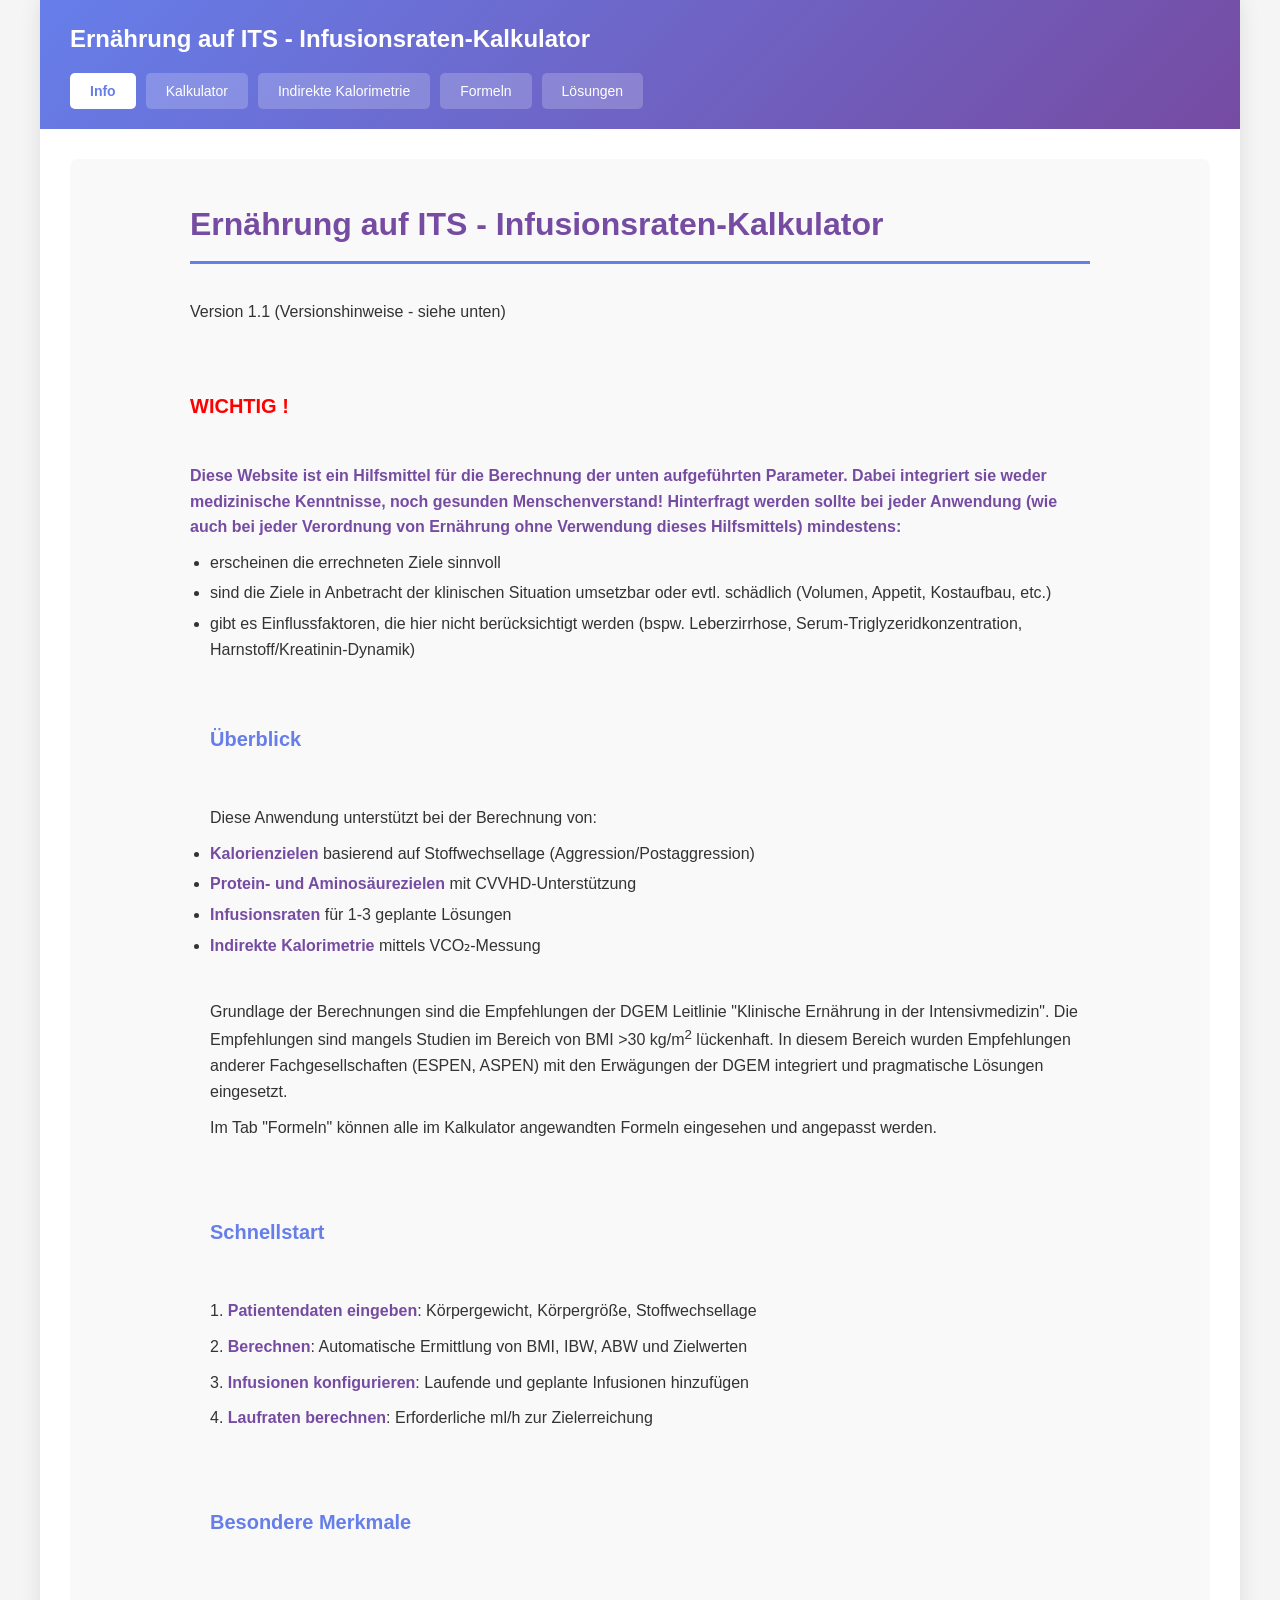
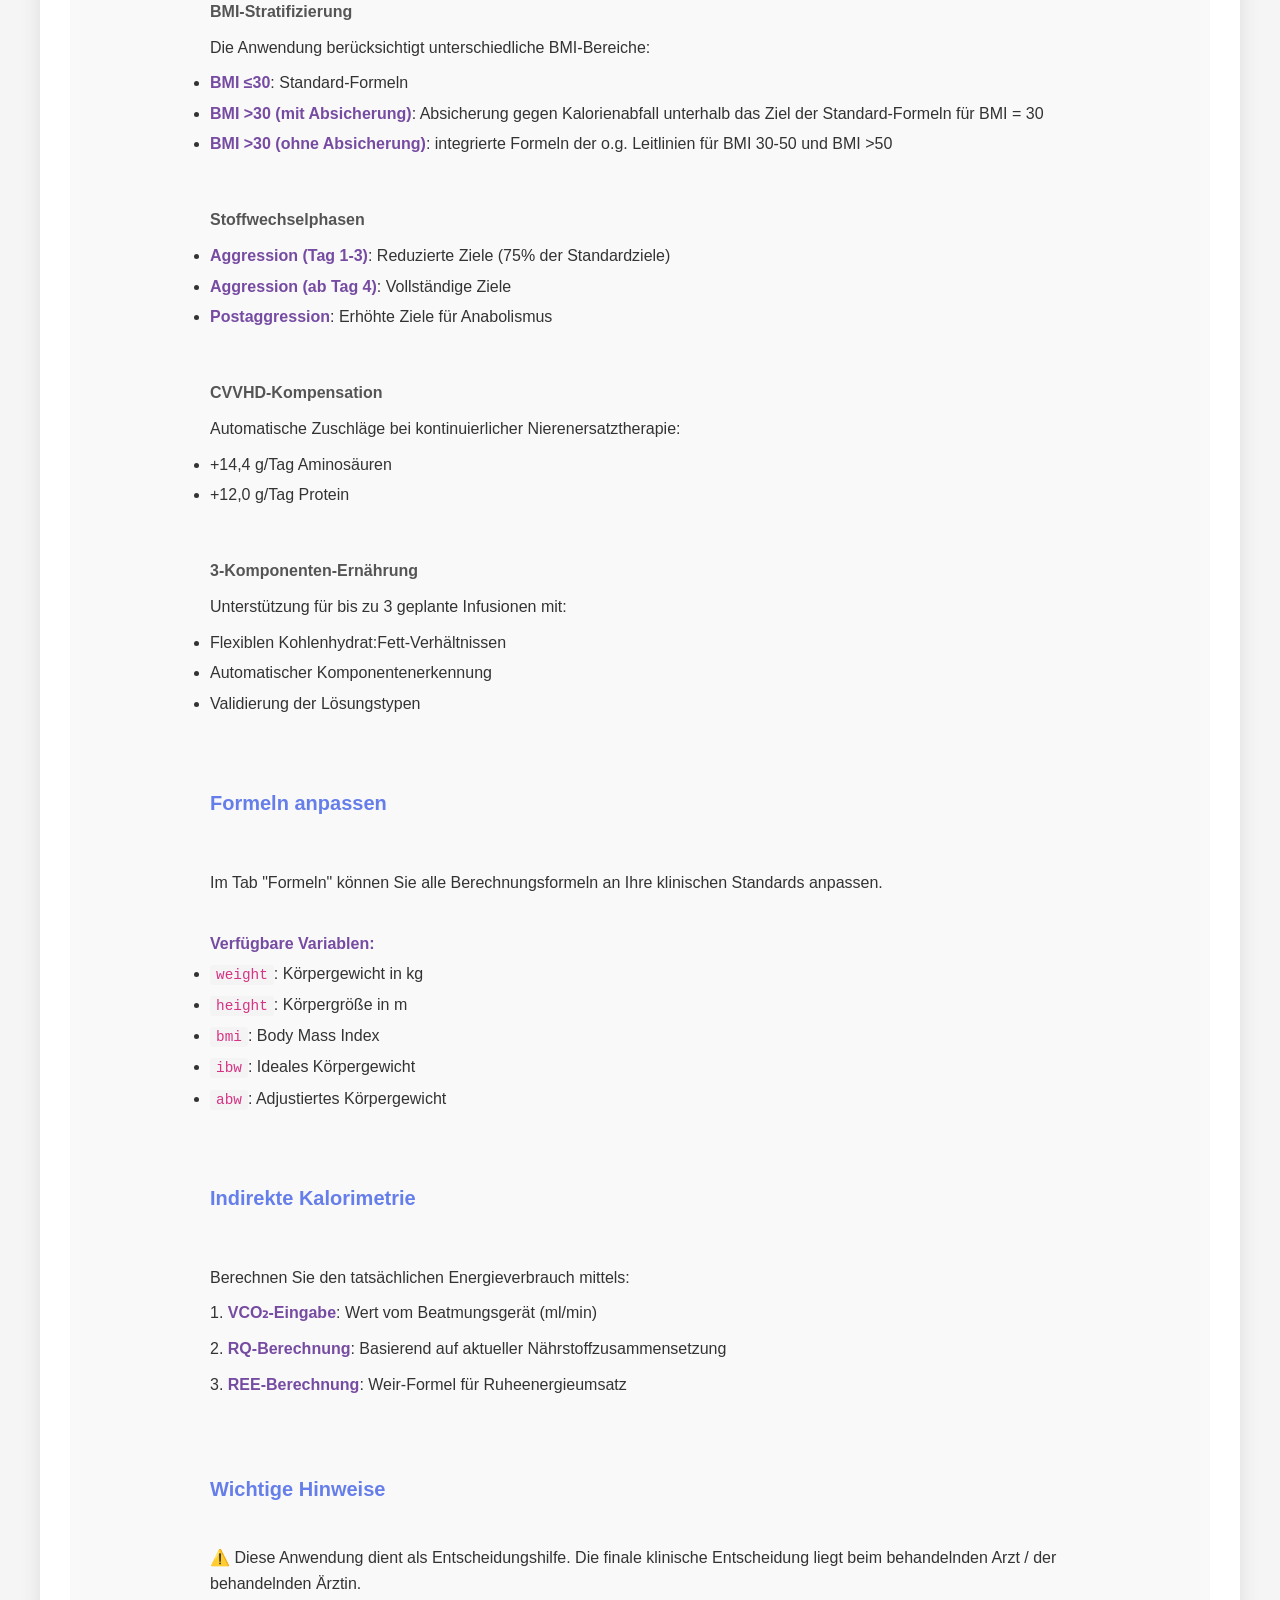
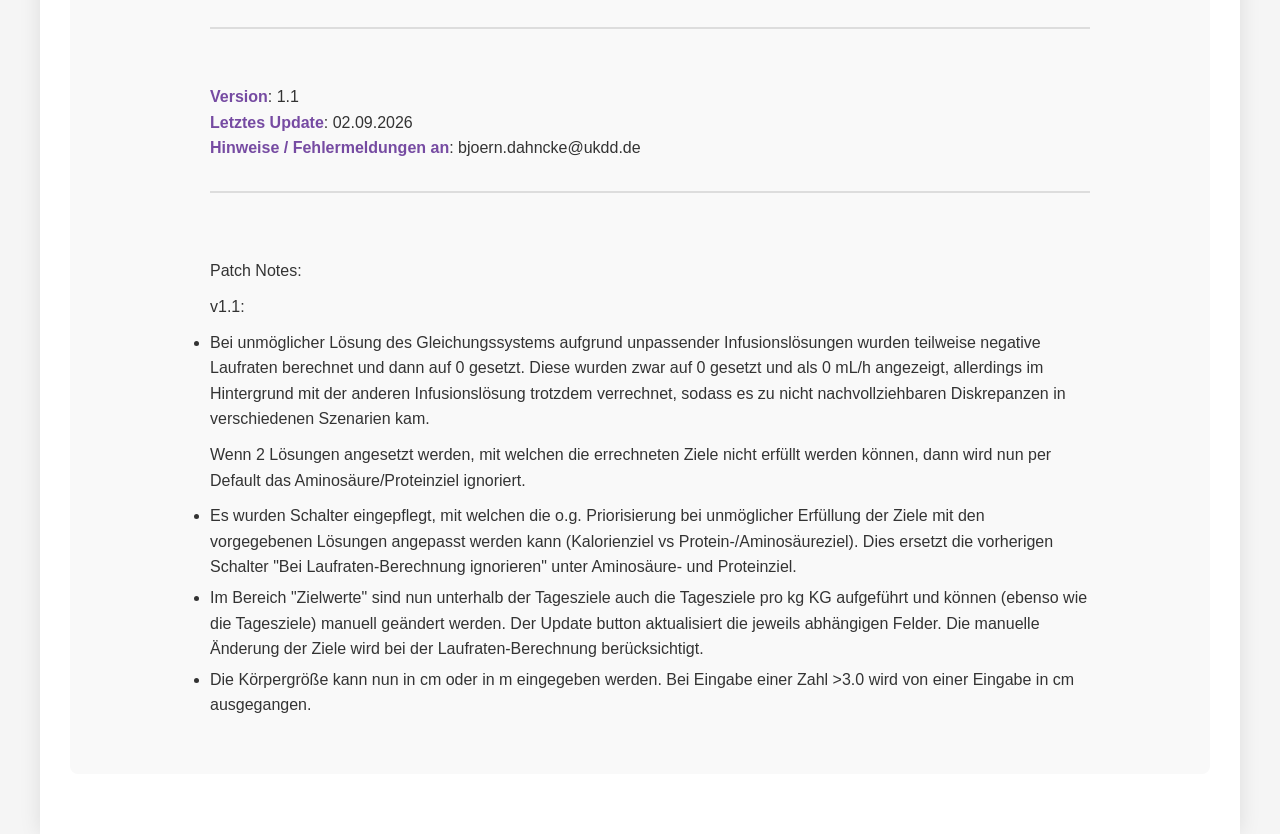
<file: index.html>
<!DOCTYPE html>
<html lang="de">
<head>
  <meta charset="UTF-8">
  <meta name="viewport" content="width=device-width, initial-scale=1.0">
  <title>Ernährung auf ITS - Infusionsraten-Kalkulator</title>
  <link rel="stylesheet" href="styles.css">
</head>
<body>
  <div class="container">
    <header>
      <h1>Ernährung auf ITS - Infusionsraten-Kalkulator</h1>
      <nav>
        <button id="tab-info" class="tab-button active">Info</button>
        <button id="tab-calculator" class="tab-button">Kalkulator</button>
        <button id="tab-calorimetry" class="tab-button">Indirekte Kalorimetrie</button>
        <button id="tab-formulas" class="tab-button">Formeln</button>
        <button id="tab-solutions" class="tab-button">Lösungen</button>
      </nav>
    </header>

    <!-- Tab: Info -->
    <div id="info-tab" class="tab-content active">
      <div class="section">
        <div id="info-content" class="info-content">
          <!-- Markdown content will be loaded here -->
        </div>
      </div>
    </div>

    <!-- Tab: Kalkulator -->
    <div id="calculator-tab" class="tab-content">
      <div class="section">
        <h2>Patientendaten</h2>
        <div class="form-grid">
          <div class="form-group">
            <label for="weight">Körpergewicht (kg):</label>
            <input type="number" id="weight" step="0.1" min="0">
          </div>
          <div class="form-group">
            <label for="height">Körpergröße (cm):</label>
            <input type="number" id="height" step="0.1" min="0">
          </div>
          <div class="form-group">
            <label for="phase">Stoffwechsellage:</label>
            <select id="phase">
              <option value="aggression">Aggression</option>
              <option value="postaggression">Postaggression</option>
            </select>
          </div>
          <div class="form-group" id="day-group">
            <label for="day">Tag:</label>
            <input type="number" id="day" min="1" value="1">
          </div>
        </div>
        <div class="cvvhd-checkbox-container">
          <input type="checkbox" id="cvvhd-checkbox">
          <label for="cvvhd-checkbox">CVVHD (kontinuierliche veno-venöse Hämodialyse)</label>
          <p class="cvvhd-info">Bei CVVHD werden Zuschläge zu Aminosäure- und Proteinziel addiert (AS: +14.4 g, Protein: +12 g)</p>
        </div>
        <div class="cvvhd-checkbox-container">
          <input type="checkbox" id="floor-protection-checkbox" checked>
          <label for="floor-protection-checkbox">BMI >30 Absicherung (verhindert Kalorienabfall)</label>
          <p class="cvvhd-info">Bei aktivierter Absicherung wird bei BMI >30 sichergestellt, dass die Kalorienempfehlung nicht unter den Wert bei BMI 30 fällt</p>
        </div>
        <button id="calculate-btn" class="primary-button">Berechnen</button>
      </div>

      <div class="section results-section" id="results-section" style="display: none;">
        <h2>Berechnete Werte</h2>
        <div class="results-grid">
          <div class="result-item">
            <span class="result-label">BMI:</span>
            <span id="result-bmi" class="result-value">-</span>
            <span class="result-unit">kg/m²</span>
          </div>
          <div class="result-item">
            <span class="result-label">IBW:</span>
            <span id="result-ibw" class="result-value">-</span>
            <span class="result-unit">kg</span>
          </div>
          <div class="result-item">
            <span class="result-label">ABW:</span>
            <span id="result-abw" class="result-value">-</span>
            <span class="result-unit">kg</span>
          </div>
        </div>

        <h3>Zielwerte</h3>
        <div class="goals-grid">
          <div class="goal-item">
            <label for="calorie-goal">Kalorienziel (kcal/Tag):</label>
            <div class="goal-input-group">
              <input type="number" id="calorie-goal" step="1" class="goal-input">
              <button class="sync-button" onclick="syncGoalToPerKg('calorie')" title="Auf kcal/kg umrechnen">→</button>
            </div>
            <span class="auto-value" id="auto-calorie"></span>

            <label for="calorie-goal-per-kg" class="per-kg-label">Kalorienziel (kcal/(kg·Tag)):</label>
            <div class="goal-input-group">
              <input type="number" id="calorie-goal-per-kg" step="0.1" class="goal-input">
              <button class="sync-button" onclick="syncGoalFromPerKg('calorie')" title="Auf kcal/Tag umrechnen">→</button>
            </div>
          </div>
          <div class="goal-item">
            <label for="amino-goal">Aminosäureziel (g/Tag):</label>
            <div class="goal-input-group">
              <input type="number" id="amino-goal" step="0.1" class="goal-input">
              <button class="sync-button" onclick="syncGoalToPerKg('amino')" title="Auf g/kg umrechnen">→</button>
            </div>
            <span class="auto-value" id="auto-amino"></span>

            <label for="amino-goal-per-kg" class="per-kg-label">Aminosäureziel (g/(kg·Tag)):</label>
            <div class="goal-input-group">
              <input type="number" id="amino-goal-per-kg" step="0.01" class="goal-input">
              <button class="sync-button" onclick="syncGoalFromPerKg('amino')" title="Auf g/Tag umrechnen">→</button>
            </div>
          </div>
          <div class="goal-item">
            <label for="protein-goal">Proteinziel (g/Tag):</label>
            <div class="goal-input-group">
              <input type="number" id="protein-goal" step="0.1" class="goal-input">
              <button class="sync-button" onclick="syncGoalToPerKg('protein')" title="Auf g/kg umrechnen">→</button>
            </div>
            <span class="auto-value" id="auto-protein"></span>

            <label for="protein-goal-per-kg" class="per-kg-label">Proteinziel (g/(kg·Tag)):</label>
            <div class="goal-input-group">
              <input type="number" id="protein-goal-per-kg" step="0.01" class="goal-input">
              <button class="sync-button" onclick="syncGoalFromPerKg('protein')" title="Auf g/Tag umrechnen">→</button>
            </div>
          </div>
        </div>

        <h3>Optimierungs-Priorität</h3>
        <p class="info">Bestimmt, welches Ziel bei der Laufraten-Berechnung priorisiert wird. Bei einer Lösung bestimmt dies den limitierenden Faktor. Bei mehreren Lösungen bestimmt dies, wie bei Zielkonflikten optimiert wird.</p>
        <div class="priority-selection">
          <label>
            <input type="radio" name="optimization-priority" value="calories" checked>
            <strong>Kalorien-Priorität</strong> (Priorisiert Kalorienziel)
          </label>
          <label>
            <input type="radio" name="optimization-priority" value="protein">
            <strong>Protein/AS-Priorität</strong> (Priorisiert Protein- und Aminosäureziel)
          </label>
        </div>

        <h3>Makronährstoff-Verteilung</h3>
        <p class="info">Diese Werte werden nur bei Einzelkomponenten-Ernährung berücksichtigt (z.B. separate Glucose-, Fett- und Aminosäurelösungen). Bei Mischlösungen (z.B. SmofKabiven) werden diese Werte ignoriert.</p>
        <div class="macros-grid">
          <div class="macro-item">
            <label for="carb-ratio">Kohlenhydrate (%):</label>
            <input type="number" id="carb-ratio" step="1" min="0" max="100" value="70" class="macro-input">
          </div>
          <div class="macro-item">
            <label for="fat-ratio">Fett (%):</label>
            <input type="number" id="fat-ratio" step="1" min="0" max="100" value="30" class="macro-input">
          </div>
          <div class="macro-item">
            <span class="macro-sum">Summe: <strong id="macro-sum">100</strong>%</span>
          </div>
        </div>
      </div>

      <div class="section" id="infusion-section" style="display: none;">
        <h2>Laufende Infusionen</h2>
        <p class="info">Nur Infusionen, deren Laufraten nicht neu berechnet werden sollen. Betrifft hauptsächlich Propofol.</p>
        <div id="running-solutions-container">
          <button id="add-running-solution" class="secondary-button">+ Laufende Infusion hinzufügen</button>
        </div>

        <h2>Geplante Infusionen</h2>
        <div id="planned-solutions-container">
          <button id="add-planned-solution" class="secondary-button">+ Geplante Infusion hinzufügen</button>
        </div>

        <button id="calculate-rates-btn" class="primary-button">Laufraten berechnen</button>
      </div>

      <div class="section" id="rates-section" style="display: none;">
        <h2>Berechnete Laufraten</h2>
        <div id="current-intake">
          <h3>Aktuelle Aufnahme (laufende Infusionen)</h3>
          <p>Kalorien: <strong id="current-calories">0</strong> kcal/Tag</p>
          <p>Aminosäuren: <strong id="current-amino">0</strong> g/Tag</p>
        </div>
        <div id="required-rates">
          <h3>Erforderliche Laufraten (geplante Infusionen)</h3>
          <div id="rates-results"></div>
        </div>
        <div id="total-intake">
          <h3>Gesamtaufnahme (laufend + geplant)</h3>
          <p>Kalorien: <strong id="total-calories">0</strong> kcal/Tag <span class="goal-comparison" id="total-cal-comparison"></span></p>
          <p>Protein: <strong id="total-protein">0</strong> g/Tag <span class="goal-comparison" id="total-protein-comparison"></span></p>
          <p>Aminosäuren: <strong id="total-amino">0</strong> g/Tag <span class="goal-comparison" id="total-amino-comparison"></span></p>
          <p>Respiratorischer Quotient (RQ): <strong id="respiratory-quotient">-</strong></p>

          <h4>Makronährstoff-Verteilung</h4>
          <p>Kohlenhydrate: <strong id="macro-carbs-percent">-</strong>%</p>
          <p>Fette: <strong id="macro-fat-percent">-</strong>%</p>
          <p>Protein: <strong id="macro-protein-percent">-</strong>%</p>
        </div>
      </div>
    </div>

    <!-- Tab: Indirekte Kalorimetrie -->
    <div id="calorimetry-tab" class="tab-content">
      <div class="section">
        <h2>Indirekte Kalorimetrie</h2>
        <p class="info">Berechnung des Energieumsatzes basierend auf laufender Ernährung und Gasaustausch.</p>

        <h3>Laufende Ernährung</h3>
        <div id="calorimetry-solutions-container">
          <button id="add-calorimetry-solution" class="secondary-button">+ Laufende Infusion hinzufügen</button>
        </div>

        <h3>VCO2 (gemessen am Beatmungsgerät)</h3>
        <div class="form-grid">
          <div class="form-group">
            <label for="measured-vco2">VCO2:</label>
            <input type="number" id="measured-vco2" step="1" min="0" placeholder="ml/min">
          </div>
        </div>

        <div class="button-group">
          <button id="calculate-rq-btn" class="secondary-button">RQ berechnen</button>
          <div style="display: flex; flex-direction: column; align-items: flex-start;">
            <button id="calculate-calorimetry-btn" class="primary-button" data-enabled="false">Indirekte Kalorimetrie</button>
            <span style="font-size: 11px; color: #888; margin-top: 4px; font-style: italic;">Berechnung nach Weir-Formel</span>
          </div>
        </div>
      </div>

      <div class="section" id="rq-results-section" style="display: none;">
        <h2>RQ aus laufender Ernährung</h2>

        <div class="results-grid">
          <div class="result-item">
            <span class="result-label">Gesamtkalorien:</span>
            <span id="calorimetry-calories" class="result-value">-</span>
            <span class="result-unit">kcal/Tag</span>
          </div>
          <div class="result-item">
            <span class="result-label">Kohlenhydrate:</span>
            <span id="calorimetry-carbs" class="result-value">-</span>
            <span class="result-unit">g/Tag</span>
          </div>
          <div class="result-item">
            <span class="result-label">Fett:</span>
            <span id="calorimetry-fat" class="result-value">-</span>
            <span class="result-unit">g/Tag</span>
          </div>
          <div class="result-item">
            <span class="result-label">Protein:</span>
            <span id="calorimetry-protein" class="result-value">-</span>
            <span class="result-unit">g/Tag</span>
          </div>
          <div class="result-item">
            <span class="result-label">RQ (berechnet):</span>
            <span id="calorimetry-rq" class="result-value">-</span>
            <span class="result-unit" id="calorimetry-rq-interpretation"></span>
          </div>
        </div>
      </div>

      <div class="section" id="calorimetry-results-section" style="display: none;">
        <h2>Indirekte Kalorimetrie - Ergebnisse</h2>
        <div class="results-grid">
          <div class="result-item">
            <span class="result-label">Verwendeter RQ:</span>
            <span id="used-rq" class="result-value">-</span>
          </div>
          <div class="result-item">
            <span class="result-label">VCO2 (gemessen):</span>
            <span id="used-vco2" class="result-value">-</span>
            <span class="result-unit">ml/min</span>
          </div>
          <div class="result-item">
            <span class="result-label">Berechneter VO2:</span>
            <span id="calculated-vo2" class="result-value">-</span>
            <span class="result-unit">ml/min</span>
          </div>
          <div class="result-item">
            <span class="result-label">Energieumsatz (REE):</span>
            <span id="calculated-ree" class="result-value">-</span>
            <span class="result-unit">kcal/Tag</span>
          </div>
        </div>
        <p class="info" id="ee-interpretation"></p>
      </div>
    </div>

    <!-- Tab: Formeln -->
    <div id="formulas-tab" class="tab-content">
      <div class="section">
        <h2>Formeln anpassen</h2>
        <p class="info">Hier können Sie die Berechnungsformeln anpassen. Verwenden Sie JavaScript-Syntax.</p>

        <div class="formula-editor">
          <h3>IBW (Ideales Körpergewicht)</h3>
          <label>Formel (Variablen: height in m):</label>
          <input type="text" id="formula-ibw" class="formula-input">

          <h3>ABW (Adjustiertes Körpergewicht)</h3>
          <label>Formel (Variablen: weight, ibw):</label>
          <input type="text" id="formula-abw" class="formula-input">

          <h3>Protein/Aminosäure-Umrechnung</h3>
          <label>Umrechnungsfaktor Protein → Aminosäuren:</label>
          <input type="text" id="formula-protein-to-amino-factor" class="formula-input">
          <p class="info">Beispiel: Faktor 1.2 bedeutet Protein × 1.2 = Aminosäuren, bzw. Aminosäuren ÷ 1.2 = Protein</p>

          <h3>Kalorienziel Aggression</h3>

          <h4>BMI <30</h4>
          <label>Tag 1-3:</label>
          <input type="text" id="formula-cal-agg-30-d13" class="formula-input">
          <label>Ab Tag 4:</label>
          <input type="text" id="formula-cal-agg-30-d4" class="formula-input">

          <h4>BMI 30-50</h4>
          <label>Tag 1-3:</label>
          <input type="text" id="formula-cal-agg-3050-d13" class="formula-input">
          <label>Ab Tag 4:</label>
          <input type="text" id="formula-cal-agg-3050-d4" class="formula-input">

          <h4>BMI >50</h4>
          <label>Tag 1-3:</label>
          <input type="text" id="formula-cal-agg-50-d13" class="formula-input">
          <label>Ab Tag 4:</label>
          <input type="text" id="formula-cal-agg-50-d4" class="formula-input">

          <h3>Kalorienziel Postaggression</h3>
          <label>BMI <30:</label>
          <input type="text" id="formula-cal-post-30" class="formula-input">
          <label>BMI 30-50:</label>
          <input type="text" id="formula-cal-post-3050" class="formula-input">
          <label>BMI >50:</label>
          <input type="text" id="formula-cal-post-50" class="formula-input">

          <h3>Aminosäureziel</h3>
          <h4>BMI ≤30</h4>
          <label>Tag 1-3 (Aggression):</label>
          <input type="text" id="formula-amino-30-d13" class="formula-input">
          <label>Ab Tag 4 / Postaggression:</label>
          <input type="text" id="formula-amino-30-d4" class="formula-input">

          <h4>BMI >30</h4>
          <label>Tag 1-3 (Aggression):</label>
          <input type="text" id="formula-amino-over30-d13" class="formula-input">
          <label>Ab Tag 4 / Postaggression:</label>
          <input type="text" id="formula-amino-over30-d4" class="formula-input">

          <h3>Proteinziel Aggression</h3>
          <h4>BMI <30</h4>
          <label>Tag 1-3:</label>
          <input type="text" id="formula-protein-agg-30-d13" class="formula-input">
          <label>Ab Tag 4:</label>
          <input type="text" id="formula-protein-agg-30-d4" class="formula-input">

          <h4>BMI >30</h4>
          <label>Tag 1-3:</label>
          <input type="text" id="formula-protein-agg-over30-d13" class="formula-input">
          <label>Ab Tag 4:</label>
          <input type="text" id="formula-protein-agg-over30-d4" class="formula-input">

          <h3>Proteinziel Postaggression</h3>
          <label>BMI <30:</label>
          <input type="text" id="formula-protein-post-30" class="formula-input">
          <label>BMI >30:</label>
          <input type="text" id="formula-protein-post-over30" class="formula-input">

          <h3>CVVHD-Zuschläge</h3>
          <label>Aminosäure-Zuschlag (g/Tag):</label>
          <input type="text" id="formula-cvvhd-amino" class="formula-input">
          <label>Protein-Zuschlag (g/Tag):</label>
          <input type="text" id="formula-cvvhd-protein" class="formula-input">
        </div>

        <div class="button-group">
          <button id="save-formulas-btn" class="primary-button">Formeln speichern</button>
          <button id="reset-formulas-btn" class="secondary-button">Auf Standard zurücksetzen</button>
        </div>
      </div>
    </div>

    <!-- Tab: Lösungen -->
    <div id="solutions-tab" class="tab-content">
      <div class="section">
        <h2>Ernährungslösungen verwalten</h2>
        <button id="import-csv-btn" class="primary-button">CSV importieren</button>
        <p class="info">CSV-Format: Name, kcal/ml, Protein g/ml, Aminosäuren g/ml, Fett g/ml, KH g/ml</p>

        <div id="solutions-list">
          <h3>Geladene Lösungen</h3>
          <table id="solutions-table">
            <thead>
              <tr>
                <th>Name</th>
                <th>kcal/ml</th>
                <th>Protein g/ml</th>
                <th>Aminosäuren g/ml</th>
                <th>Fett g/ml</th>
                <th>KH g/ml</th>
              </tr>
            </thead>
            <tbody id="solutions-tbody">
              <tr>
                <td colspan="6">Keine Lösungen geladen. Bitte CSV importieren.</td>
              </tr>
            </tbody>
          </table>
        </div>
      </div>
    </div>
  </div>

  <script src="calculator.js"></script>
  <script src="app.js"></script>
</body>
</html>
</file>
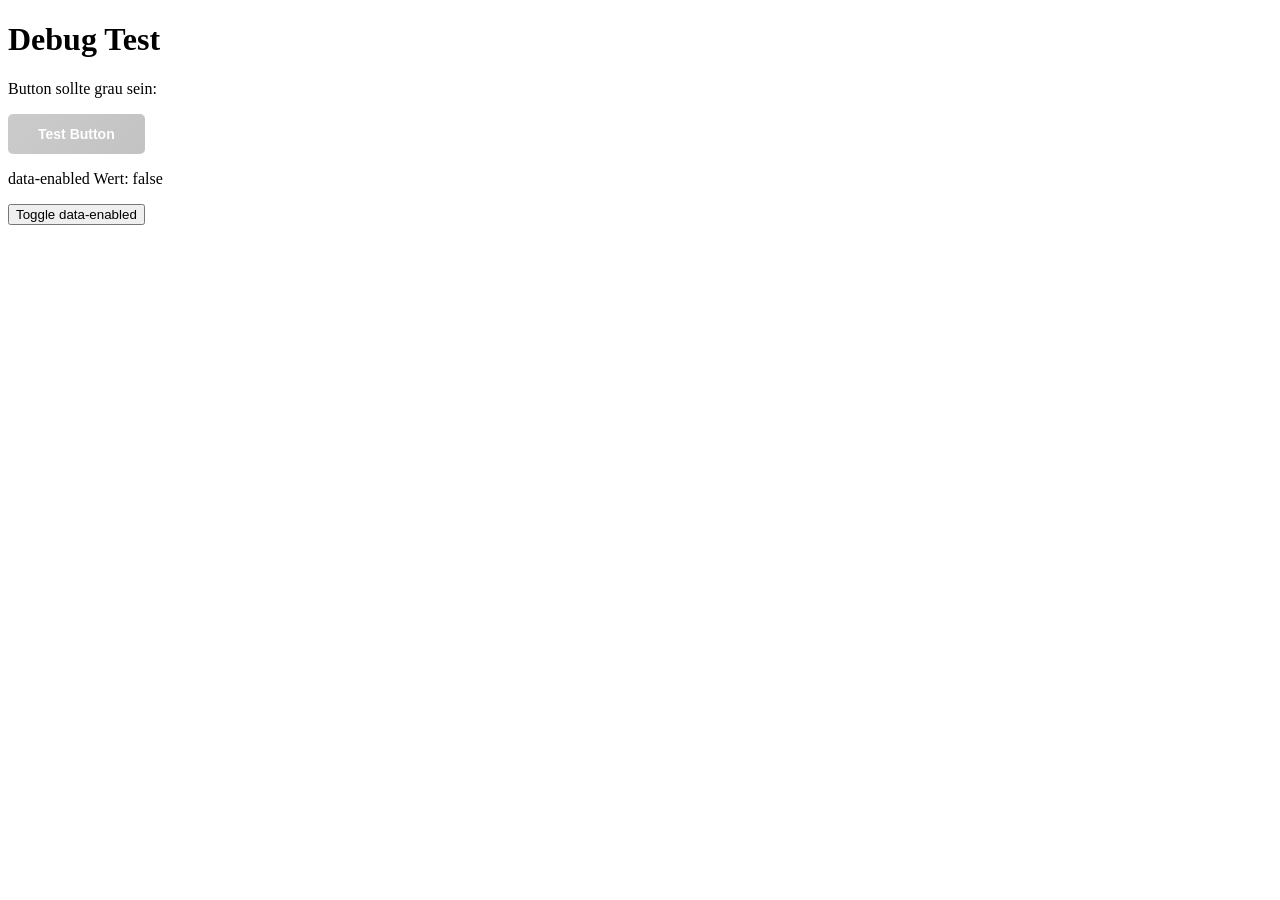
<file: debug.html>
<!DOCTYPE html>
<html lang="de">
<head>
  <meta charset="UTF-8">
  <title>Debug - Button Status</title>
  <style>
    .primary-button {
      background: linear-gradient(135deg, #667eea 0%, #764ba2 100%);
      color: white;
      border: none;
      padding: 12px 30px;
      border-radius: 5px;
      cursor: pointer;
      font-size: 14px;
      font-weight: 600;
    }

    .primary-button[data-enabled="false"] {
      opacity: 0.5 !important;
      cursor: not-allowed !important;
      background: linear-gradient(135deg, #999 0%, #888 100%) !important;
    }

    .primary-button[data-enabled="false"]:hover {
      transform: none !important;
      box-shadow: none !important;
    }
  </style>
</head>
<body>
  <h1>Debug Test</h1>

  <p>Button sollte grau sein:</p>
  <button id="test-btn" class="primary-button" data-enabled="false">Test Button</button>

  <p>data-enabled Wert: <span id="status">-</span></p>

  <button onclick="toggleButton()">Toggle data-enabled</button>

  <script>
    const btn = document.getElementById('test-btn');

    function updateStatus() {
      document.getElementById('status').textContent = btn.getAttribute('data-enabled');
    }

    function toggleButton() {
      const current = btn.getAttribute('data-enabled');
      btn.setAttribute('data-enabled', current === 'false' ? 'true' : 'false');
      updateStatus();
    }

    btn.addEventListener('click', () => {
      alert('Button wurde geklickt! data-enabled = ' + btn.getAttribute('data-enabled'));
    });

    updateStatus();
  </script>
</body>
</html>
</file>
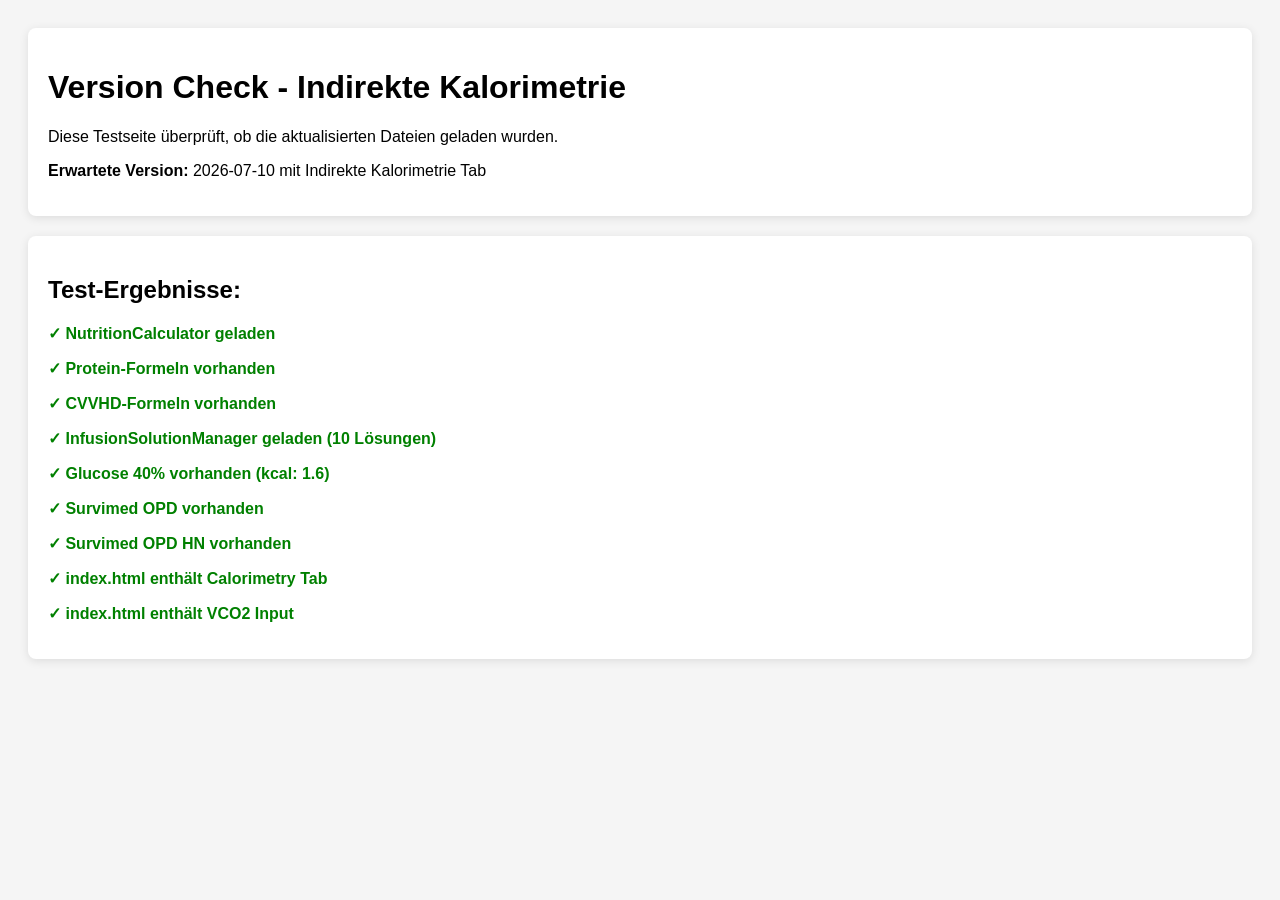
<file: test.html>
<!DOCTYPE html>
<html lang="de">
<head>
  <meta charset="UTF-8">
  <meta name="viewport" content="width=device-width, initial-scale=1.0">
  <title>Test - Version Check</title>
  <style>
    body {
      font-family: Arial, sans-serif;
      padding: 20px;
      background: #f5f5f5;
    }
    .test-box {
      background: white;
      padding: 20px;
      border-radius: 8px;
      box-shadow: 0 2px 10px rgba(0,0,0,0.1);
      margin-bottom: 20px;
    }
    .success { color: green; font-weight: bold; }
    .error { color: red; font-weight: bold; }
  </style>
</head>
<body>
  <div class="test-box">
    <h1>Version Check - Indirekte Kalorimetrie</h1>
    <p>Diese Testseite überprüft, ob die aktualisierten Dateien geladen wurden.</p>
    <p><strong>Erwartete Version:</strong> 2026-07-10 mit Indirekte Kalorimetrie Tab</p>
  </div>

  <div class="test-box" id="results">
    <h2>Test-Ergebnisse:</h2>
    <div id="test-output"></div>
  </div>

  <script src="calculator.js"></script>
  <script>
    const output = document.getElementById('test-output');
    let tests = [];

    // Test 1: NutritionCalculator lädt
    try {
      const calc = new NutritionCalculator();
      tests.push('<p class="success">✓ NutritionCalculator geladen</p>');

      // Test 2: Protein-Formeln existieren
      if (calc.formulas.protein && calc.formulas.protein.aggression) {
        tests.push('<p class="success">✓ Protein-Formeln vorhanden</p>');
      } else {
        tests.push('<p class="error">✗ Protein-Formeln FEHLEN</p>');
      }

      // Test 3: CVVHD-Formeln existieren
      if (calc.formulas.cvvhd) {
        tests.push('<p class="success">✓ CVVHD-Formeln vorhanden</p>');
      } else {
        tests.push('<p class="error">✗ CVVHD-Formeln FEHLEN</p>');
      }
    } catch (e) {
      tests.push('<p class="error">✗ NutritionCalculator FEHLER: ' + e.message + '</p>');
    }

    // Test 4: InfusionSolutionManager lädt
    try {
      const solMgr = new InfusionSolutionManager();
      const solutions = solMgr.getAllSolutions();
      tests.push('<p class="success">✓ InfusionSolutionManager geladen (' + solutions.length + ' Lösungen)</p>');

      // Test 5: Glucose 40% vorhanden
      const glucose40 = solutions.find(s => s.name === 'Glucose 40%');
      if (glucose40) {
        tests.push('<p class="success">✓ Glucose 40% vorhanden (kcal: ' + glucose40.kcalPerMl + ')</p>');
      } else {
        tests.push('<p class="error">✗ Glucose 40% FEHLT</p>');
      }

      // Test 6: Survimed OPD vorhanden
      const survimedOPD = solutions.find(s => s.name === 'Survimed OPD');
      if (survimedOPD) {
        tests.push('<p class="success">✓ Survimed OPD vorhanden</p>');
      } else {
        tests.push('<p class="error">✗ Survimed OPD FEHLT</p>');
      }

      // Test 7: Survimed OPD HN vorhanden
      const survimedOPDHN = solutions.find(s => s.name === 'Survimed OPD HN');
      if (survimedOPDHN) {
        tests.push('<p class="success">✓ Survimed OPD HN vorhanden</p>');
      } else {
        tests.push('<p class="error">✗ Survimed OPD HN FEHLT</p>');
      }
    } catch (e) {
      tests.push('<p class="error">✗ InfusionSolutionManager FEHLER: ' + e.message + '</p>');
    }

    // Test 8: index.html hat Calorimetry Tab
    fetch('index.html')
      .then(response => response.text())
      .then(html => {
        if (html.includes('tab-calorimetry')) {
          tests.push('<p class="success">✓ index.html enthält Calorimetry Tab</p>');
        } else {
          tests.push('<p class="error">✗ index.html enthält KEINEN Calorimetry Tab</p>');
        }

        if (html.includes('measured-vco2')) {
          tests.push('<p class="success">✓ index.html enthält VCO2 Input</p>');
        } else {
          tests.push('<p class="error">✗ index.html enthält KEINEN VCO2 Input</p>');
        }

        output.innerHTML = tests.join('');
      })
      .catch(e => {
        tests.push('<p class="error">✗ Konnte index.html nicht laden: ' + e.message + '</p>');
        output.innerHTML = tests.join('');
      });

    output.innerHTML = tests.join('') + '<p>Lade index.html...</p>';
  </script>
</body>
</html>
</file>
<file: styles.css>
* {
  margin: 0;
  padding: 0;
  box-sizing: border-box;
}

body {
  font-family: -apple-system, BlinkMacSystemFont, 'Segoe UI', Roboto, Oxygen, Ubuntu, Cantarell, sans-serif;
  background-color: #f5f5f5;
  color: #333;
  line-height: 1.6;
}

.container {
  max-width: 1200px;
  margin: 0 auto;
  background-color: white;
  min-height: 100vh;
  box-shadow: 0 0 20px rgba(0,0,0,0.1);
}

header {
  background: linear-gradient(135deg, #667eea 0%, #764ba2 100%);
  color: white;
  padding: 20px 30px;
}

header h1 {
  font-size: 24px;
  margin-bottom: 15px;
}

nav {
  display: flex;
  gap: 10px;
}

.tab-button {
  background: rgba(255, 255, 255, 0.2);
  border: none;
  color: white;
  padding: 10px 20px;
  border-radius: 5px;
  cursor: pointer;
  font-size: 14px;
  transition: background 0.3s;
}

.tab-button:hover {
  background: rgba(255, 255, 255, 0.3);
}

.tab-button.active {
  background: white;
  color: #667eea;
  font-weight: 600;
}

.tab-content {
  display: none;
  padding: 30px;
}

.tab-content.active {
  display: block;
}

.section {
  margin-bottom: 30px;
  padding: 20px;
  background: #f9f9f9;
  border-radius: 8px;
}

.section h2 {
  color: #667eea;
  margin-bottom: 20px;
  font-size: 20px;
}

.section h2:not(:first-of-type) {
  margin-top: 40px;
}

.section h3 {
  color: #764ba2;
  margin: 20px 0 10px 0;
  font-size: 16px;
}

.section h4 {
  color: #555;
  margin: 15px 0 10px 0;
  font-size: 14px;
  font-weight: 600;
}

.form-grid {
  display: grid;
  grid-template-columns: repeat(auto-fit, minmax(200px, 1fr));
  gap: 15px;
  margin-bottom: 20px;
}

.form-group {
  display: flex;
  flex-direction: column;
}

.form-group label {
  font-weight: 600;
  margin-bottom: 5px;
  font-size: 14px;
  color: #555;
}

.form-group input,
.form-group select {
  padding: 10px;
  border: 1px solid #ddd;
  border-radius: 5px;
  font-size: 14px;
}

.form-group input:focus,
.form-group select:focus {
  outline: none;
  border-color: #667eea;
}

.primary-button {
  background: linear-gradient(135deg, #667eea 0%, #764ba2 100%);
  color: white;
  border: none;
  padding: 12px 30px;
  border-radius: 5px;
  cursor: pointer;
  font-size: 14px;
  font-weight: 600;
  transition: transform 0.2s, box-shadow 0.2s;
}

.primary-button:hover {
  transform: translateY(-2px);
  box-shadow: 0 4px 12px rgba(102, 126, 234, 0.4);
}

.primary-button:active {
  transform: translateY(0);
}

.primary-button[data-enabled="false"] {
  opacity: 0.5 !important;
  cursor: not-allowed !important;
  background: linear-gradient(135deg, #999 0%, #888 100%) !important;
}

.primary-button[data-enabled="false"]:hover {
  transform: none !important;
  box-shadow: none !important;
}

.secondary-button {
  background: white;
  color: #667eea;
  border: 2px solid #667eea;
  padding: 10px 20px;
  border-radius: 5px;
  cursor: pointer;
  font-size: 14px;
  font-weight: 600;
  transition: all 0.2s;
}

.secondary-button:hover {
  background: #667eea;
  color: white;
}

.results-grid {
  display: grid;
  grid-template-columns: repeat(auto-fit, minmax(150px, 1fr));
  gap: 15px;
  margin-bottom: 20px;
}

.result-item {
  background: white;
  padding: 15px;
  border-radius: 5px;
  box-shadow: 0 2px 5px rgba(0,0,0,0.1);
  display: flex;
  flex-direction: column;
  align-items: center;
}

.result-label {
  font-size: 12px;
  color: #888;
  margin-bottom: 5px;
}

.result-value {
  font-size: 24px;
  font-weight: 700;
  color: #667eea;
}

.result-unit {
  font-size: 12px;
  color: #888;
}

.cvvhd-checkbox-container {
  margin: 20px 0;
  padding: 15px;
  background-color: #f8f9fa;
  border-radius: 8px;
  border: 1px solid #dee2e6;
}

.cvvhd-checkbox-container input[type="checkbox"] {
  width: 18px;
  height: 18px;
  cursor: pointer;
  margin-right: 10px;
  vertical-align: middle;
}

.cvvhd-checkbox-container label {
  font-size: 14px;
  font-weight: 600;
  color: #495057;
  cursor: pointer;
  vertical-align: middle;
}

.cvvhd-info {
  margin: 8px 0 0 28px;
  font-size: 12px;
  color: #6c757d;
  font-style: italic;
}

.goal-comparison {
  font-size: 13px;
  margin-left: 10px;
  font-weight: normal;
}

.goal-comparison.over {
  color: #28a745;
}

.goal-comparison.under {
  color: #dc3545;
}

.goal-comparison.exact {
  color: #667eea;
}

.rq-info {
  font-size: 13px;
  margin-left: 10px;
  font-style: italic;
  color: #666;
}

.goals-grid {
  display: grid;
  grid-template-columns: repeat(auto-fit, minmax(250px, 1fr));
  gap: 20px;
}

.goal-item {
  display: flex;
  flex-direction: column;
  gap: 8px;
}

.goal-input-group {
  display: flex;
  align-items: center;
  gap: 8px;
}

.goal-input-group .goal-input {
  flex: 1;
}

.sync-button {
  background: #667eea;
  color: white;
  border: none;
  padding: 8px 12px;
  border-radius: 4px;
  cursor: pointer;
  font-size: 14px;
  font-weight: bold;
  transition: background-color 0.2s;
  min-width: 40px;
}

.sync-button:hover {
  background: #5568d3;
}

.sync-button:active {
  background: #4451b8;
}

.per-kg-label {
  margin-top: 8px;
  font-size: 13px;
  color: #666;
  font-weight: normal;
}

.goal-checkbox {
  margin-top: 8px;
  display: flex;
  align-items: center;
  gap: 8px;
}

.goal-checkbox input[type="checkbox"] {
  width: 18px;
  height: 18px;
  cursor: pointer;
}

.goal-checkbox label {
  font-size: 13px;
  color: #666;
  cursor: pointer;
  margin: 0;
}

.priority-selection {
  display: flex;
  flex-direction: column;
  gap: 12px;
  margin-bottom: 20px;
  padding: 15px;
  background: #f8f9fa;
  border-radius: 8px;
  border: 1px solid #e0e0e0;
}

.priority-selection label {
  display: flex;
  align-items: center;
  gap: 10px;
  cursor: pointer;
  padding: 10px;
  border-radius: 6px;
  transition: background-color 0.2s;
}

.priority-selection label:hover {
  background-color: #e8eaf6;
}

.priority-selection input[type="radio"] {
  width: 20px;
  height: 20px;
  cursor: pointer;
  margin: 0;
}

.goal-item label {
  font-weight: 600;
  margin-bottom: 5px;
  font-size: 14px;
  color: #555;
}

.goal-input {
  padding: 10px;
  border: 2px solid #667eea;
  border-radius: 5px;
  font-size: 16px;
  font-weight: 600;
}

.auto-value {
  font-size: 12px;
  color: #888;
  margin-top: 5px;
}

.macros-grid {
  display: grid;
  grid-template-columns: repeat(auto-fit, minmax(150px, 1fr));
  gap: 20px;
  margin-top: 15px;
}

.macro-item {
  display: flex;
  flex-direction: column;
}

.macro-item label {
  font-weight: 600;
  margin-bottom: 5px;
  font-size: 14px;
  color: #555;
}

.macro-input {
  padding: 10px;
  border: 2px solid #764ba2;
  border-radius: 5px;
  font-size: 16px;
  font-weight: 600;
}

.macro-sum {
  display: flex;
  align-items: center;
  font-size: 14px;
  color: #555;
  margin-top: 28px;
}

.macro-sum strong {
  color: #764ba2;
  margin-left: 5px;
}

.solution-row {
  display: grid;
  grid-template-columns: 1fr 120px 80px;
  gap: 10px;
  margin-bottom: 10px;
  align-items: center;
}

.solution-row select {
  padding: 8px;
  border: 1px solid #ddd;
  border-radius: 5px;
}

.solution-row input {
  padding: 8px;
  border: 1px solid #ddd;
  border-radius: 5px;
}

.solution-row button {
  background: #dc3545;
  color: white;
  border: none;
  padding: 8px 15px;
  border-radius: 5px;
  cursor: pointer;
  font-size: 12px;
}

.solution-row button:hover {
  background: #c82333;
}

.info {
  background: #e7f3ff;
  padding: 10px;
  border-left: 4px solid #667eea;
  margin: 10px 0;
  font-size: 14px;
  color: #555;
}

.formula-editor {
  background: white;
  padding: 20px;
  border-radius: 5px;
}

.formula-editor label {
  display: block;
  font-weight: 600;
  margin: 10px 0 5px 0;
  font-size: 13px;
  color: #555;
}

.formula-input {
  width: 100%;
  padding: 10px;
  border: 1px solid #ddd;
  border-radius: 5px;
  font-family: 'Courier New', monospace;
  font-size: 14px;
  margin-bottom: 10px;
}

.formula-input:focus {
  outline: none;
  border-color: #667eea;
}

.button-group {
  display: flex;
  gap: 10px;
  margin-top: 20px;
}

table {
  width: 100%;
  border-collapse: collapse;
  margin-top: 15px;
  background: white;
  border-radius: 5px;
  overflow: hidden;
}

thead {
  background: #667eea;
  color: white;
}

th, td {
  padding: 12px;
  text-align: left;
  border-bottom: 1px solid #ddd;
}

th {
  font-weight: 600;
  font-size: 14px;
}

td {
  font-size: 13px;
}

tbody tr:hover {
  background: #f9f9f9;
}

#current-intake,
#required-rates {
  background: white;
  padding: 15px;
  border-radius: 5px;
  margin-bottom: 15px;
}

#rates-results {
  margin-top: 10px;
}

.rate-result-item {
  background: #f9f9f9;
  padding: 15px;
  border-left: 4px solid #667eea;
  margin-bottom: 10px;
  border-radius: 5px;
}

.rate-result-item h4 {
  color: #667eea;
  margin-bottom: 10px;
}

.rate-result-item p {
  margin: 5px 0;
  font-size: 14px;
}

.rate-result-item strong {
  color: #764ba2;
  font-weight: 700;
}

/* Info Tab Styles */
.info-content {
  max-width: 900px;
  margin: 0 auto;
  line-height: 1.6;
}

.info-content h1 {
  color: #764ba2;
  border-bottom: 3px solid #667eea;
  padding-bottom: 10px;
  margin-top: 20px;
}

.info-content h2 {
  color: #667eea;
  margin-top: 30px;
  margin-bottom: 15px;
}

.info-content h3 {
  color: #555;
  margin-top: 20px;
  margin-bottom: 10px;
}

.info-content p {
  margin: 10px 0;
  color: #333;
}

.info-content ul {
  margin: 10px 0;
  padding-left: 20px;
}

.info-content li {
  margin: 5px 0;
  color: #333;
}

.info-content code {
  background: #f4f4f4;
  padding: 2px 6px;
  border-radius: 3px;
  font-family: 'Courier New', monospace;
  font-size: 90%;
  color: #d63384;
}

.info-content pre {
  background: #f4f4f4;
  padding: 15px;
  border-radius: 5px;
  overflow-x: auto;
  border-left: 4px solid #667eea;
}

.info-content pre code {
  background: none;
  padding: 0;
  color: #333;
}

.info-content hr {
  border: none;
  border-top: 2px solid #ddd;
  margin: 30px 0;
}

.info-content strong {
  color: #764ba2;
  font-weight: 600;
}

.info-content em {
  color: #555;
  font-style: italic;
}
</file>
